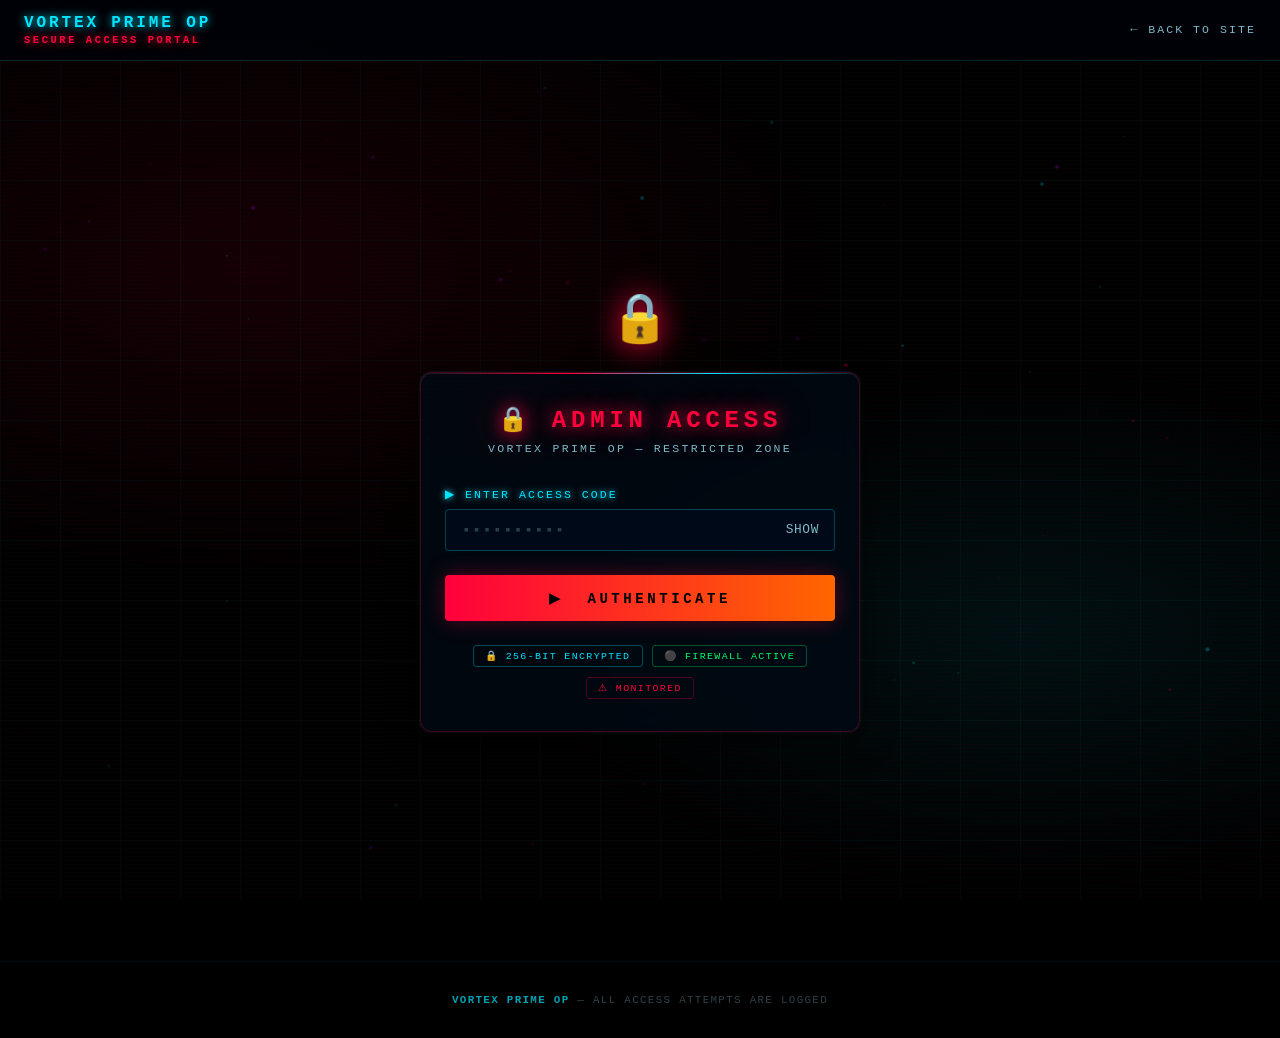
<file: admin.html>
<!DOCTYPE html>
<html lang="en">
<head>
  <meta charset="UTF-8" />
  <meta name="viewport" content="width=device-width, initial-scale=1.0" />
  <title>ADMIN ACCESS &mdash; VORTEX PRIME OP</title>
  <link rel="stylesheet" href="style.css" />
  <style>
    /* Shake animation for wrong password */
    @keyframes shake {
      0%,100% { transform: translateX(0); }
      20%      { transform: translateX(-8px); }
      40%      { transform: translateX(8px); }
      60%      { transform: translateX(-5px); }
      80%      { transform: translateX(5px); }
    }
    .form-input--shake { animation: shake 0.55s ease; }

    /* Scan line overlay for login page */
    .login-scanlines {
      position: fixed;
      inset: 0;
      background: repeating-linear-gradient(
        0deg,
        transparent,
        transparent 3px,
        rgba(255, 0, 60, 0.025) 3px,
        rgba(255, 0, 60, 0.025) 4px
      );
      pointer-events: none;
      z-index: 0;
    }

    /* Floating particles small */
    .login-particle {
      position: fixed;
      border-radius: 50%;
      pointer-events: none;
      animation: floatParticle linear infinite;
      opacity: 0.15;
    }
    @keyframes floatParticle {
      from { transform: translateY(100vh) scale(0); opacity: 0; }
      10%  { opacity: 0.15; }
      90%  { opacity: 0.1; }
      to   { transform: translateY(-10vh) scale(1.5); opacity: 0; }
    }

    /* Show/hide password */
    .input-wrap {
      position: relative;
    }
    .input-wrap .show-pass {
      position: absolute;
      right: 0.8rem;
      top: 50%;
      transform: translateY(-50%);
      background: none;
      border: none;
      cursor: pointer;
      color: var(--text-dim);
      font-size: 0.8rem;
      font-family: var(--font-terminal);
      letter-spacing: 0.05em;
      transition: color 0.2s;
      padding: 0.2rem;
    }
    .input-wrap .show-pass:hover { color: var(--neon-blue); }
    .input-wrap .form-input { padding-right: 3.5rem; }

    /* Access denied animation line */
    .denied-line {
      display: inline-block;
      overflow: hidden;
      white-space: nowrap;
      border-right: 2px solid var(--neon-red);
      animation: typeLine 1s steps(30) forwards, cursorBlink 0.8s step-end infinite;
      max-width: 100%;
    }
    @keyframes typeLine {
      from { max-width: 0; }
      to   { max-width: 100%; }
    }

    /* Back link */
    .back-link {
      display: inline-flex;
      align-items: center;
      gap: 0.4rem;
      font-size: 0.72rem;
      letter-spacing: 0.18em;
      text-decoration: none;
      color: var(--text-dim);
      text-transform: uppercase;
      transition: color 0.25s;
    }
    .back-link:hover { color: var(--neon-blue); }

    /* Security indicators */
    .security-badges {
      display: flex;
      justify-content: center;
      gap: 0.6rem;
      flex-wrap: wrap;
      margin-top: 1.5rem;
    }
    .badge {
      padding: 0.25rem 0.7rem;
      font-size: 0.62rem;
      letter-spacing: 0.14em;
      text-transform: uppercase;
      border: 1px solid;
      border-radius: 3px;
    }
    .badge-blue  { color: var(--neon-blue);   border-color: rgba(0,229,255,0.3); }
    .badge-red   { color: var(--neon-red);    border-color: rgba(255,0,60,0.3);  }
    .badge-green { color: #00ff6e;            border-color: rgba(0,255,110,0.3); }
  </style>
</head>
<body>

  <!-- Background layers -->
  <div class="bg-gradient-animated" aria-hidden="true"></div>
  <div class="bg-grid" aria-hidden="true"></div>
  <div class="login-scanlines" aria-hidden="true"></div>
  <canvas id="particle-canvas" aria-hidden="true"
    style="position:fixed;inset:0;pointer-events:none;z-index:0;opacity:0.45;"></canvas>

  <!-- Top nav bar -->
  <header role="banner" style="justify-content:space-between;">
    <div class="header-logo">
      VORTEX PRIME OP
      <span>SECURE ACCESS PORTAL</span>
    </div>
    <a href="index.html" class="back-link" aria-label="Return to homepage">
      &#8592;&nbsp;BACK TO SITE
    </a>
  </header>

  <!-- =====================================================
       LOGIN WRAPPER
       ===================================================== -->
  <main class="login-wrapper" role="main">
    <div class="login-box">

      <!-- Lock icon -->
      <div style="text-align:center;margin-bottom:1.5rem;font-size:3rem;
        filter:drop-shadow(0 0 16px var(--neon-red));animation:pulse 2s ease-in-out infinite;">
        &#128274;
      </div>

      <div class="glass-container">

        <h1 class="login-title">
          &#128274;&nbsp;ADMIN ACCESS
        </h1>
        <p class="login-subtitle">
          VORTEX PRIME OP &mdash; RESTRICTED ZONE
        </p>

        <!-- Login form -->
        <form id="login-form" novalidate autocomplete="off">
          <div class="form-group">
            <label class="form-label" for="password-input">
              &#9654;&nbsp;ENTER ACCESS CODE
            </label>
            <div class="input-wrap">
              <input
                class="form-input"
                id="password-input"
                type="password"
                placeholder="&#9642;&#9642;&#9642;&#9642;&#9642;&#9642;&#9642;&#9642;&#9642;&#9642;"
                aria-label="Admin password"
                maxlength="32"
                autocomplete="off"
                spellcheck="false"
                required
              />
              <button type="button" class="show-pass" id="toggle-pass"
                aria-label="Toggle password visibility">
                SHOW
              </button>
            </div>
          </div>

          <button type="submit" class="btn-login" id="login-btn">
            &#9654;&nbsp;&nbsp;AUTHENTICATE
          </button>
        </form>

        <!-- Attempt counter -->
        <p class="attempt-counter" id="attempt-info" style="display:none;">
          &#9888;&nbsp;FAILED ATTEMPTS:&nbsp;<span id="attempt-count">0</span>
        </p>

        <!-- Warning panel (breach detected) -->
        <div class="warning-panel" id="warning-panel" role="alert" aria-live="assertive">
          <p class="warning-title">
            &#9888;&nbsp;SYSTEM BREACH DETECTED
          </p>
          <p class="warning-msg">
            UNAUTHORIZED ACCESS ATTEMPT<br>
            YOU ARE BEING TRACKED
          </p>
          <p class="ip-line" id="ip-line">TRACING IP: &hellip;</p>
        </div>

        <!-- Security badges -->
        <div class="security-badges" aria-hidden="true">
          <span class="badge badge-blue">&#128274;&nbsp;256-BIT ENCRYPTED</span>
          <span class="badge badge-green">&#9899;&nbsp;FIREWALL ACTIVE</span>
          <span class="badge badge-red">&#9888;&nbsp;MONITORED</span>
        </div>

      </div><!-- /.glass-container -->
    </div><!-- /.login-box -->
  </main>

  <!-- Footer -->
  <footer role="contentinfo">
    <strong>VORTEX PRIME OP</strong> &mdash; ALL ACCESS ATTEMPTS ARE LOGGED
  </footer>

  <script src="script.js"></script>
  <script>
    // Toggle show/hide password
    (function () {
      const toggleBtn = document.getElementById('toggle-pass');
      const input = document.getElementById('password-input');
      if (!toggleBtn || !input) return;
      let visible = false;
      toggleBtn.addEventListener('click', function () {
        visible = !visible;
        input.type = visible ? 'text' : 'password';
        toggleBtn.textContent = visible ? 'HIDE' : 'SHOW';
        input.focus();
      });
    })();

    // Show attempt counter after first fail
    (function () {
      const form = document.getElementById('login-form');
      const attemptInfo = document.getElementById('attempt-info');
      if (!form || !attemptInfo) return;
      let fired = false;
      form.addEventListener('submit', function () {
        if (!fired) {
          attemptInfo.style.display = 'block';
          fired = true;
        }
      });
    })();

    // Spawn floating particles
    (function () {
      const colors = ['var(--neon-red)', 'var(--neon-blue)', 'var(--neon-purple)'];
      for (let i = 0; i < 12; i++) {
        const p = document.createElement('div');
        p.className = 'login-particle';
        const size = Math.random() * 5 + 3;
        p.style.cssText =
          'width:' + size + 'px;height:' + size + 'px;' +
          'background:' + colors[i % colors.length] + ';' +
          'left:' + Math.random() * 100 + '%;' +
          'animation-duration:' + (Math.random() * 8 + 6) + 's;' +
          'animation-delay:' + Math.random() * 6 + 's;';
        document.body.appendChild(p);
      }
    })();

    // Pulse keyframe for lock icon (inline)
    const style = document.createElement('style');
    style.textContent =
      '@keyframes pulse{0%,100%{filter:drop-shadow(0 0 16px var(--neon-red))}' +
      '50%{filter:drop-shadow(0 0 32px var(--neon-red)) drop-shadow(0 0 8px var(--neon-blue))}}';
    document.head.appendChild(style);
  </script>

</body>
</html>
</file>
<file: style.css>
/* ============================================================
   VORTEX PRIME OP — STUDY OCEAN PROMOTER
   style.css — Cyberpunk Hacker Theme
   ============================================================ */

/* ---------- ROOT VARIABLES ---------- */
:root {
  --bg-black:       #000000;
  --bg-dark:        #020608;
  --bg-card:        rgba(0, 10, 20, 0.75);
  --neon-red:       #ff003c;
  --neon-red-dim:   rgba(255, 0, 60, 0.35);
  --neon-blue:      #00e5ff;
  --neon-blue-dim:  rgba(0, 229, 255, 0.3);
  --neon-purple:    #b300ff;
  --text-primary:   #e0f7ff;
  --text-dim:       #7db8c8;
  --font-terminal:  'Courier New', Courier, monospace;
  --radius-card:    12px;
  --transition:     0.35s cubic-bezier(0.4, 0, 0.2, 1);
}

/* ---------- RESET ---------- */
*, *::before, *::after { box-sizing: border-box; margin: 0; padding: 0; }
html { scroll-behavior: smooth; }

body {
  background: var(--bg-black);
  color: var(--text-primary);
  font-family: var(--font-terminal);
  min-height: 100vh;
  overflow-x: hidden;
}

/* ============================================================
   INTRO CINEMATIC
   ============================================================ */
#intro-overlay {
  position: fixed;
  inset: 0;
  background: #000;
  z-index: 9999;
  display: flex;
  flex-direction: column;
  align-items: center;
  justify-content: center;
  overflow: hidden;
  transition: opacity 1.2s ease, visibility 1.2s ease;
}

#intro-overlay.fade-out {
  opacity: 0;
  visibility: hidden;
  pointer-events: none;
}

/* Energy dot */
.energy-dot {
  position: absolute;
  width: 14px;
  height: 14px;
  border-radius: 50%;
  background: #fff;
  box-shadow: 0 0 30px 10px var(--neon-blue), 0 0 80px 30px var(--neon-red);
  animation: dotPulse 0.8s ease forwards;
}

@keyframes dotPulse {
  0%   { transform: scale(0); opacity: 0; }
  50%  { transform: scale(1.6); opacity: 1; }
  100% { transform: scale(1); opacity: 1; }
}

/* Shockwave rings */
.shockwave {
  position: absolute;
  border-radius: 50%;
  border: 2px solid var(--neon-blue);
  opacity: 0;
  animation: shockwaveExpand 1.4s ease forwards;
}
.shockwave:nth-child(2) { animation-delay: 0.2s; border-color: var(--neon-red); }
.shockwave:nth-child(3) { animation-delay: 0.5s; border-color: var(--neon-purple); }

@keyframes shockwaveExpand {
  0%   { width: 10px; height: 10px; opacity: 1; }
  100% { width: 120vmax; height: 120vmax; opacity: 0; }
}

/* Screen glow flash */
.screen-glow {
  position: absolute;
  inset: 0;
  background: radial-gradient(ellipse at center,
    rgba(0, 229, 255, 0.18) 0%,
    rgba(255, 0, 60, 0.10) 40%,
    transparent 70%);
  opacity: 0;
  animation: glowFlash 2s ease 0.6s forwards;
}

@keyframes glowFlash {
  0%   { opacity: 0; }
  30%  { opacity: 1; }
  100% { opacity: 0.4; }
}

/* Intro text */
.intro-text {
  position: relative;
  text-align: center;
  opacity: 0;
  animation: introTextIn 1s ease 1.6s forwards;
  z-index: 2;
}

@keyframes introTextIn {
  from { opacity: 0; transform: translateY(20px) scale(0.95); }
  to   { opacity: 1; transform: translateY(0) scale(1); }
}

.intro-brand {
  font-size: clamp(1.8rem, 6vw, 4rem);
  font-weight: 900;
  letter-spacing: 0.18em;
  text-transform: uppercase;
  color: #fff;
  text-shadow:
    0 0 10px var(--neon-blue),
    0 0 30px var(--neon-blue),
    0 0 80px var(--neon-red);
  line-height: 1.1;
}

.intro-sub {
  font-size: clamp(0.8rem, 2.5vw, 1.2rem);
  letter-spacing: 0.5em;
  color: var(--neon-blue);
  text-shadow: 0 0 14px var(--neon-blue);
  margin-top: 0.6rem;
  text-transform: uppercase;
}

/* Scanlines overlay */
.scanlines {
  position: absolute;
  inset: 0;
  background: repeating-linear-gradient(
    0deg,
    transparent,
    transparent 3px,
    rgba(0, 229, 255, 0.03) 3px,
    rgba(0, 229, 255, 0.03) 4px
  );
  pointer-events: none;
  z-index: 1;
}

/* ============================================================
   ANIMATED BACKGROUND (MAIN SITE)
   ============================================================ */
.bg-gradient-animated {
  position: fixed;
  inset: 0;
  z-index: -1;
  background:
    radial-gradient(ellipse 80% 60% at 20% 30%, rgba(255,0,60,0.08) 0%, transparent 60%),
    radial-gradient(ellipse 70% 50% at 80% 70%, rgba(0,229,255,0.07) 0%, transparent 60%),
    var(--bg-black);
  animation: bgShift 12s ease-in-out infinite alternate;
}

@keyframes bgShift {
  0%   { background-position: 0% 0%; }
  100% { background-position: 100% 100%; }
}

/* Grid lines */
.bg-grid {
  position: fixed;
  inset: 0;
  z-index: -1;
  background-image:
    linear-gradient(rgba(0,229,255,0.04) 1px, transparent 1px),
    linear-gradient(90deg, rgba(0,229,255,0.04) 1px, transparent 1px);
  background-size: 60px 60px;
}

/* ============================================================
   SCROLLBAR
   ============================================================ */
::-webkit-scrollbar { width: 6px; }
::-webkit-scrollbar-track { background: #000; }
::-webkit-scrollbar-thumb {
  background: linear-gradient(180deg, var(--neon-red), var(--neon-blue));
  border-radius: 3px;
}

/* ============================================================
   HEADER / NAV
   ============================================================ */
header {
  position: sticky;
  top: 0;
  z-index: 100;
  backdrop-filter: blur(18px);
  -webkit-backdrop-filter: blur(18px);
  background: rgba(0, 2, 8, 0.85);
  border-bottom: 1px solid rgba(0, 229, 255, 0.15);
  padding: 0.8rem 1.5rem;
  display: flex;
  align-items: center;
  justify-content: space-between;
  flex-wrap: wrap;
  gap: 0.8rem;
}

.header-logo {
  font-size: clamp(0.8rem, 2.5vw, 1rem);
  font-weight: 700;
  letter-spacing: 0.18em;
  text-transform: uppercase;
  color: var(--neon-blue);
  text-shadow: 0 0 10px var(--neon-blue);
  line-height: 1.3;
}

.header-logo span {
  display: block;
  font-size: 0.65em;
  color: var(--neon-red);
  letter-spacing: 0.25em;
  text-shadow: 0 0 8px var(--neon-red);
}

/* Status bar */
.status-bar {
  display: flex;
  align-items: center;
  gap: 0.5rem;
  font-size: 0.7rem;
  color: var(--text-dim);
  letter-spacing: 0.08em;
}

.status-dot {
  width: 8px;
  height: 8px;
  border-radius: 50%;
  background: #00ff6e;
  box-shadow: 0 0 8px #00ff6e;
  animation: statusBlink 2s ease-in-out infinite;
}

@keyframes statusBlink {
  0%, 100% { opacity: 1; }
  50%       { opacity: 0.3; }
}

/* ============================================================
   MAIN WRAPPER
   ============================================================ */
#main-content {
  max-width: 1200px;
  margin: 0 auto;
  padding: 2rem 1.25rem 4rem;
}

/* ============================================================
   HERO SECTION
   ============================================================ */
.hero-section {
  text-align: center;
  padding: 4rem 1rem 3rem;
  position: relative;
}

.hero-eyebrow {
  font-size: clamp(0.65rem, 2vw, 0.8rem);
  letter-spacing: 0.45em;
  color: var(--neon-red);
  text-shadow: 0 0 8px var(--neon-red);
  text-transform: uppercase;
  margin-bottom: 1rem;
  opacity: 0;
  animation: fadeSlideUp 0.8s ease 0.3s forwards;
}

.hero-title {
  font-size: clamp(2rem, 8vw, 5rem);
  font-weight: 900;
  line-height: 1.05;
  letter-spacing: 0.06em;
  text-transform: uppercase;
  background: linear-gradient(135deg, #ffffff 0%, var(--neon-blue) 50%, var(--neon-red) 100%);
  -webkit-background-clip: text;
  -webkit-text-fill-color: transparent;
  background-clip: text;
  filter: drop-shadow(0 0 20px var(--neon-blue));
  opacity: 0;
  animation: fadeSlideUp 0.8s ease 0.5s forwards;
}

.hero-subtitle {
  font-size: clamp(0.75rem, 2.5vw, 1rem);
  letter-spacing: 0.35em;
  color: var(--text-dim);
  margin-top: 1rem;
  text-transform: uppercase;
  opacity: 0;
  animation: fadeSlideUp 0.8s ease 0.75s forwards;
}

/* Divider */
.neon-divider {
  width: 160px;
  height: 2px;
  margin: 1.8rem auto;
  background: linear-gradient(90deg, transparent, var(--neon-blue), var(--neon-red), transparent);
  box-shadow: 0 0 10px var(--neon-blue);
  opacity: 0;
  animation: fadeSlideUp 0.8s ease 0.9s forwards;
}

/* ============================================================
   GLASSMORPHISM CONTAINER
   ============================================================ */
.glass-container {
  background: var(--bg-card);
  border: 1px solid rgba(0, 229, 255, 0.18);
  border-radius: var(--radius-card);
  backdrop-filter: blur(20px);
  -webkit-backdrop-filter: blur(20px);
  padding: 2rem 1.5rem;
  box-shadow:
    0 0 0 1px rgba(0, 229, 255, 0.06),
    0 8px 32px rgba(0, 0, 0, 0.6),
    inset 0 1px 0 rgba(0, 229, 255, 0.1);
  position: relative;
  overflow: hidden;
}

.glass-container::before {
  content: '';
  position: absolute;
  top: 0; left: 0; right: 0;
  height: 1px;
  background: linear-gradient(90deg, transparent, var(--neon-blue), var(--neon-red), transparent);
}

/* ============================================================
   SECTION HEADINGS
   ============================================================ */
.section-heading {
  font-size: clamp(1rem, 3.5vw, 1.6rem);
  font-weight: 700;
  letter-spacing: 0.2em;
  text-transform: uppercase;
  color: var(--neon-blue);
  text-shadow: 0 0 12px var(--neon-blue), 0 0 30px rgba(0, 229, 255, 0.4);
  margin-bottom: 0.4rem;
  display: flex;
  align-items: center;
  gap: 0.75rem;
}

.section-heading::before {
  content: '';
  display: inline-block;
  width: 4px;
  height: 1.2em;
  background: linear-gradient(180deg, var(--neon-blue), var(--neon-red));
  border-radius: 2px;
  flex-shrink: 0;
}

.section-desc {
  font-size: 0.8rem;
  color: var(--text-dim);
  letter-spacing: 0.05em;
  margin-bottom: 1.8rem;
}

/* ============================================================
   PROMOTIONS GRID
   ============================================================ */
.promotions-section {
  margin-bottom: 3rem;
  opacity: 0;
  transform: translateY(30px);
  transition: opacity 0.7s ease, transform 0.7s ease;
}

.promotions-section.visible {
  opacity: 1;
  transform: translateY(0);
}

.promo-grid {
  display: grid;
  grid-template-columns: repeat(auto-fit, minmax(260px, 1fr));
  gap: 1.25rem;
  margin-top: 1.5rem;
}

.promo-card {
  position: relative;
  border-radius: var(--radius-card);
  overflow: hidden;
  border: 1px solid rgba(0, 229, 255, 0.2);
  background: rgba(0, 15, 30, 0.6);
  box-shadow:
    0 0 0 1px rgba(255, 0, 60, 0.08),
    0 4px 20px rgba(0, 0, 0, 0.5);
  transition: transform var(--transition), box-shadow var(--transition), border-color var(--transition);
  cursor: pointer;
}

.promo-card:hover {
  transform: translateY(-6px) scale(1.02);
  border-color: var(--neon-blue);
  box-shadow:
    0 0 20px var(--neon-blue-dim),
    0 0 40px rgba(0, 229, 255, 0.15),
    0 12px 40px rgba(0, 0, 0, 0.7);
}

.promo-card img {
  width: 100%;
  height: 220px;
  object-fit: cover;
  display: block;
  transition: transform var(--transition);
  filter: brightness(0.9) saturate(1.1);
}

.promo-card:hover img {
  transform: scale(1.06);
  filter: brightness(1) saturate(1.25);
}

.promo-card-overlay {
  position: absolute;
  bottom: 0; left: 0; right: 0;
  padding: 0.75rem 1rem;
  background: linear-gradient(0deg, rgba(0,0,0,0.85) 0%, transparent 100%);
  font-size: 0.75rem;
  letter-spacing: 0.06em;
  color: var(--neon-blue);
  opacity: 0;
  transition: opacity var(--transition);
}

.promo-card:hover .promo-card-overlay {
  opacity: 1;
}

/* Empty state */
.promo-empty {
  grid-column: 1 / -1;
  text-align: center;
  padding: 3rem 1rem;
  color: var(--text-dim);
  font-size: 0.85rem;
  letter-spacing: 0.1em;
  border: 1px dashed rgba(0, 229, 255, 0.15);
  border-radius: var(--radius-card);
}

.promo-empty-icon {
  font-size: 2.5rem;
  display: block;
  margin-bottom: 0.75rem;
  filter: drop-shadow(0 0 8px var(--neon-blue));
}

/* ============================================================
   TICKER / STATUS BAR
   ============================================================ */
.ticker-wrap {
  overflow: hidden;
  background: rgba(0, 229, 255, 0.05);
  border-top: 1px solid rgba(0, 229, 255, 0.1);
  border-bottom: 1px solid rgba(0, 229, 255, 0.1);
  padding: 0.5rem 0;
  margin-bottom: 2rem;
  white-space: nowrap;
}

.ticker-content {
  display: inline-block;
  animation: tickerScroll 28s linear infinite;
  font-size: 0.72rem;
  letter-spacing: 0.12em;
  color: var(--neon-blue);
  text-shadow: 0 0 6px var(--neon-blue);
}

@keyframes tickerScroll {
  from { transform: translateX(100vw); }
  to   { transform: translateX(-100%); }
}

/* ============================================================
   ADMIN ACCESS BUTTON
   ============================================================ */
.admin-access-section {
  text-align: center;
  padding: 2rem 0;
  opacity: 0;
  transform: translateY(20px);
  transition: opacity 0.7s ease 0.2s, transform 0.7s ease 0.2s;
}

.admin-access-section.visible {
  opacity: 1;
  transform: translateY(0);
}

.btn-admin {
  display: inline-flex;
  align-items: center;
  gap: 0.6rem;
  padding: 0.85rem 2.2rem;
  font-family: var(--font-terminal);
  font-size: 0.85rem;
  font-weight: 700;
  letter-spacing: 0.22em;
  text-transform: uppercase;
  text-decoration: none;
  color: var(--neon-red);
  border: 1px solid var(--neon-red);
  border-radius: 4px;
  background: transparent;
  position: relative;
  overflow: hidden;
  transition: color var(--transition), box-shadow var(--transition), background var(--transition);
  cursor: pointer;
}

.btn-admin::before {
  content: '';
  position: absolute;
  inset: 0;
  background: var(--neon-red);
  transform: translateX(-105%);
  transition: transform var(--transition);
  z-index: 0;
}

.btn-admin:hover::before { transform: translateX(0); }

.btn-admin:hover {
  color: #000;
  box-shadow: 0 0 20px var(--neon-red-dim), 0 0 50px rgba(255,0,60,0.2);
}

.btn-admin span { position: relative; z-index: 1; }

/* ============================================================
   ADMIN LOGIN PAGE
   ============================================================ */
.login-wrapper {
  min-height: 100vh;
  display: flex;
  align-items: center;
  justify-content: center;
  padding: 2rem 1rem;
  position: relative;
}

.login-box {
  width: 100%;
  max-width: 440px;
  position: relative;
  z-index: 2;
}

.login-box .glass-container {
  border-color: rgba(255, 0, 60, 0.25);
}

.login-box .glass-container::before {
  background: linear-gradient(90deg, transparent, var(--neon-red), var(--neon-blue), transparent);
}

.login-title {
  font-size: clamp(1.1rem, 4vw, 1.5rem);
  font-weight: 900;
  letter-spacing: 0.2em;
  text-transform: uppercase;
  text-align: center;
  color: var(--neon-red);
  text-shadow: 0 0 18px var(--neon-red), 0 0 40px rgba(255, 0, 60, 0.4);
  margin-bottom: 0.5rem;
}

.login-subtitle {
  text-align: center;
  font-size: 0.72rem;
  letter-spacing: 0.2em;
  color: var(--text-dim);
  margin-bottom: 2rem;
}

/* Form */
.form-group { margin-bottom: 1.5rem; }

.form-label {
  display: block;
  font-size: 0.72rem;
  letter-spacing: 0.18em;
  color: var(--neon-blue);
  text-shadow: 0 0 6px var(--neon-blue);
  margin-bottom: 0.5rem;
  text-transform: uppercase;
}

.form-input {
  width: 100%;
  background: rgba(0, 10, 25, 0.8);
  border: 1px solid rgba(0, 229, 255, 0.25);
  border-radius: 4px;
  padding: 0.75rem 1rem;
  font-family: var(--font-terminal);
  font-size: 0.9rem;
  letter-spacing: 0.2em;
  color: var(--text-primary);
  outline: none;
  transition: border-color var(--transition), box-shadow var(--transition);
  -webkit-text-security: disc;
  text-security: disc;
}

.form-input:focus {
  border-color: var(--neon-blue);
  box-shadow: 0 0 12px var(--neon-blue-dim), inset 0 0 6px rgba(0,229,255,0.06);
}

.form-input::placeholder {
  color: rgba(125, 184, 200, 0.3);
  letter-spacing: 0.12em;
}

.btn-login {
  width: 100%;
  padding: 0.9rem;
  font-family: var(--font-terminal);
  font-size: 0.88rem;
  font-weight: 700;
  letter-spacing: 0.25em;
  text-transform: uppercase;
  color: #000;
  background: linear-gradient(90deg, var(--neon-red), #ff6600);
  border: none;
  border-radius: 4px;
  cursor: pointer;
  position: relative;
  overflow: hidden;
  transition: box-shadow var(--transition), transform 0.1s;
  box-shadow: 0 0 20px var(--neon-red-dim);
}

.btn-login:hover {
  box-shadow: 0 0 30px var(--neon-red-dim), 0 0 60px rgba(255,0,60,0.3);
  transform: translateY(-1px);
}

.btn-login:active { transform: translateY(0); }

/* Warning panel */
.warning-panel {
  margin-top: 1.5rem;
  padding: 1rem;
  border: 1px solid var(--neon-red);
  border-radius: 4px;
  background: rgba(255, 0, 60, 0.06);
  text-align: center;
  display: none;
  animation: warningPulse 1s ease infinite;
}

.warning-panel.show { display: block; }

@keyframes warningPulse {
  0%, 100% { box-shadow: 0 0 8px var(--neon-red-dim); }
  50%       { box-shadow: 0 0 24px var(--neon-red), 0 0 50px rgba(255,0,60,0.35); }
}

.warning-title {
  font-size: 0.9rem;
  font-weight: 700;
  letter-spacing: 0.1em;
  color: var(--neon-red);
  text-shadow: 0 0 10px var(--neon-red);
  margin-bottom: 0.4rem;
}

.warning-msg {
  font-size: 0.72rem;
  letter-spacing: 0.06em;
  color: #ff6666;
  line-height: 1.7;
}

/* IP tracker line */
.ip-line {
  margin-top: 0.75rem;
  font-size: 0.68rem;
  color: rgba(255, 100, 100, 0.6);
  letter-spacing: 0.06em;
  animation: ipBlink 0.6s step-end infinite;
}

@keyframes ipBlink {
  0%, 100% { opacity: 1; }
  50%       { opacity: 0; }
}

/* Attempt counter */
.attempt-counter {
  text-align: center;
  font-size: 0.68rem;
  color: var(--text-dim);
  letter-spacing: 0.12em;
  margin-top: 1rem;
}

.attempt-counter span {
  color: var(--neon-red);
  font-weight: 700;
}

/* ============================================================
   UPLOAD / ADMIN PANEL
   ============================================================ */
.upload-wrapper {
  min-height: 100vh;
  padding: 2rem 1rem 4rem;
}

.upload-header-bar {
  display: flex;
  align-items: center;
  justify-content: space-between;
  flex-wrap: wrap;
  gap: 1rem;
  margin-bottom: 2rem;
  padding: 1rem 1.25rem;
  background: rgba(0, 229, 255, 0.04);
  border: 1px solid rgba(0, 229, 255, 0.12);
  border-radius: var(--radius-card);
}

.upload-header-title {
  font-size: clamp(0.85rem, 3vw, 1.15rem);
  font-weight: 700;
  letter-spacing: 0.2em;
  text-transform: uppercase;
  color: var(--neon-blue);
  text-shadow: 0 0 10px var(--neon-blue);
}

.badge-admin {
  padding: 0.3rem 0.9rem;
  font-size: 0.65rem;
  letter-spacing: 0.2em;
  font-weight: 700;
  text-transform: uppercase;
  color: #000;
  background: linear-gradient(90deg, var(--neon-blue), var(--neon-purple));
  border-radius: 999px;
  box-shadow: 0 0 12px var(--neon-blue-dim);
}

/* Drag & drop zone */
.drop-zone {
  border: 2px dashed rgba(0, 229, 255, 0.3);
  border-radius: var(--radius-card);
  padding: 3.5rem 2rem;
  text-align: center;
  background: rgba(0, 229, 255, 0.02);
  cursor: pointer;
  transition: border-color var(--transition), background var(--transition), box-shadow var(--transition);
  position: relative;
}

.drop-zone:hover,
.drop-zone.dragover {
  border-color: var(--neon-blue);
  background: rgba(0, 229, 255, 0.05);
  box-shadow: 0 0 20px var(--neon-blue-dim), inset 0 0 20px rgba(0,229,255,0.04);
}

.drop-zone-icon {
  font-size: 3.5rem;
  display: block;
  margin-bottom: 1rem;
  filter: drop-shadow(0 0 10px var(--neon-blue));
}

.drop-zone-text {
  font-size: 0.9rem;
  font-weight: 700;
  letter-spacing: 0.15em;
  color: var(--neon-blue);
  text-transform: uppercase;
  margin-bottom: 0.4rem;
}

.drop-zone-sub {
  font-size: 0.72rem;
  color: var(--text-dim);
  letter-spacing: 0.08em;
}

#file-input { display: none; }

/* Upload steps */
.steps-list {
  list-style: none;
  counter-reset: steps;
  display: flex;
  flex-direction: column;
  gap: 1rem;
  margin-top: 0.5rem;
}

.steps-list li {
  counter-increment: steps;
  display: flex;
  align-items: flex-start;
  gap: 1rem;
  font-size: 0.82rem;
  letter-spacing: 0.06em;
  color: var(--text-primary);
  line-height: 1.6;
}

.steps-list li::before {
  content: counter(steps);
  flex-shrink: 0;
  width: 26px;
  height: 26px;
  border-radius: 50%;
  background: linear-gradient(135deg, var(--neon-red), var(--neon-blue));
  color: #000;
  font-weight: 900;
  font-size: 0.75rem;
  display: flex;
  align-items: center;
  justify-content: center;
  box-shadow: 0 0 10px var(--neon-blue-dim);
}

.steps-list li strong {
  color: var(--neon-blue);
}

/* Code block */
.code-block {
  background: rgba(0, 0, 0, 0.6);
  border: 1px solid rgba(0, 229, 255, 0.15);
  border-radius: 6px;
  padding: 0.6rem 1rem;
  font-family: var(--font-terminal);
  font-size: 0.8rem;
  color: #a8e6cf;
  letter-spacing: 0.08em;
  margin: 0.5rem 0 0.5rem 2.5rem;
  word-break: break-all;
}

/* Upload grid */
.upload-grid {
  display: grid;
  grid-template-columns: 1fr;
  gap: 1.5rem;
}

@media (min-width: 768px) {
  .upload-grid { grid-template-columns: 1fr 1fr; }
}

/* Logout link */
.btn-logout {
  display: inline-flex;
  align-items: center;
  gap: 0.4rem;
  padding: 0.5rem 1.2rem;
  font-family: var(--font-terminal);
  font-size: 0.72rem;
  letter-spacing: 0.18em;
  text-transform: uppercase;
  text-decoration: none;
  color: var(--neon-red);
  border: 1px solid var(--neon-red-dim);
  border-radius: 4px;
  background: transparent;
  cursor: pointer;
  transition: background var(--transition), color var(--transition), box-shadow var(--transition);
}

.btn-logout:hover {
  background: var(--neon-red);
  color: #000;
  box-shadow: 0 0 14px var(--neon-red-dim);
}

/* ============================================================
   FOOTER
   ============================================================ */
footer {
  text-align: center;
  padding: 2rem 1rem;
  font-size: 0.68rem;
  letter-spacing: 0.12em;
  color: rgba(125, 184, 200, 0.35);
  border-top: 1px solid rgba(0, 229, 255, 0.07);
}

footer strong { color: var(--neon-blue); opacity: 0.7; }

/* ============================================================
   SCROLL ANIMATIONS
   ============================================================ */
.scroll-reveal {
  opacity: 0;
  transform: translateY(28px);
  transition: opacity 0.7s ease, transform 0.7s ease;
}

.scroll-reveal.visible {
  opacity: 1;
  transform: translateY(0);
}

@keyframes fadeSlideUp {
  from { opacity: 0; transform: translateY(18px); }
  to   { opacity: 1; transform: translateY(0); }
}

/* ============================================================
   TERMINAL CURSOR
   ============================================================ */
.cursor-blink {
  display: inline-block;
  width: 10px;
  height: 1.1em;
  background: var(--neon-blue);
  vertical-align: text-bottom;
  animation: cursorBlink 1s step-end infinite;
  box-shadow: 0 0 6px var(--neon-blue);
}

@keyframes cursorBlink {
  0%, 100% { opacity: 1; }
  50%       { opacity: 0; }
}

/* ============================================================
   MOBILE OVERRIDES
   ============================================================ */
@media (max-width: 600px) {
  .promo-grid { grid-template-columns: 1fr; }
  .hero-section { padding: 2.5rem 0.5rem 2rem; }
  .glass-container { padding: 1.5rem 1rem; }
  .btn-admin { width: 100%; justify-content: center; }
  header { justify-content: center; text-align: center; }
  .header-logo { text-align: center; }
  .status-bar { justify-content: center; }
}
Updated todos
</file>
